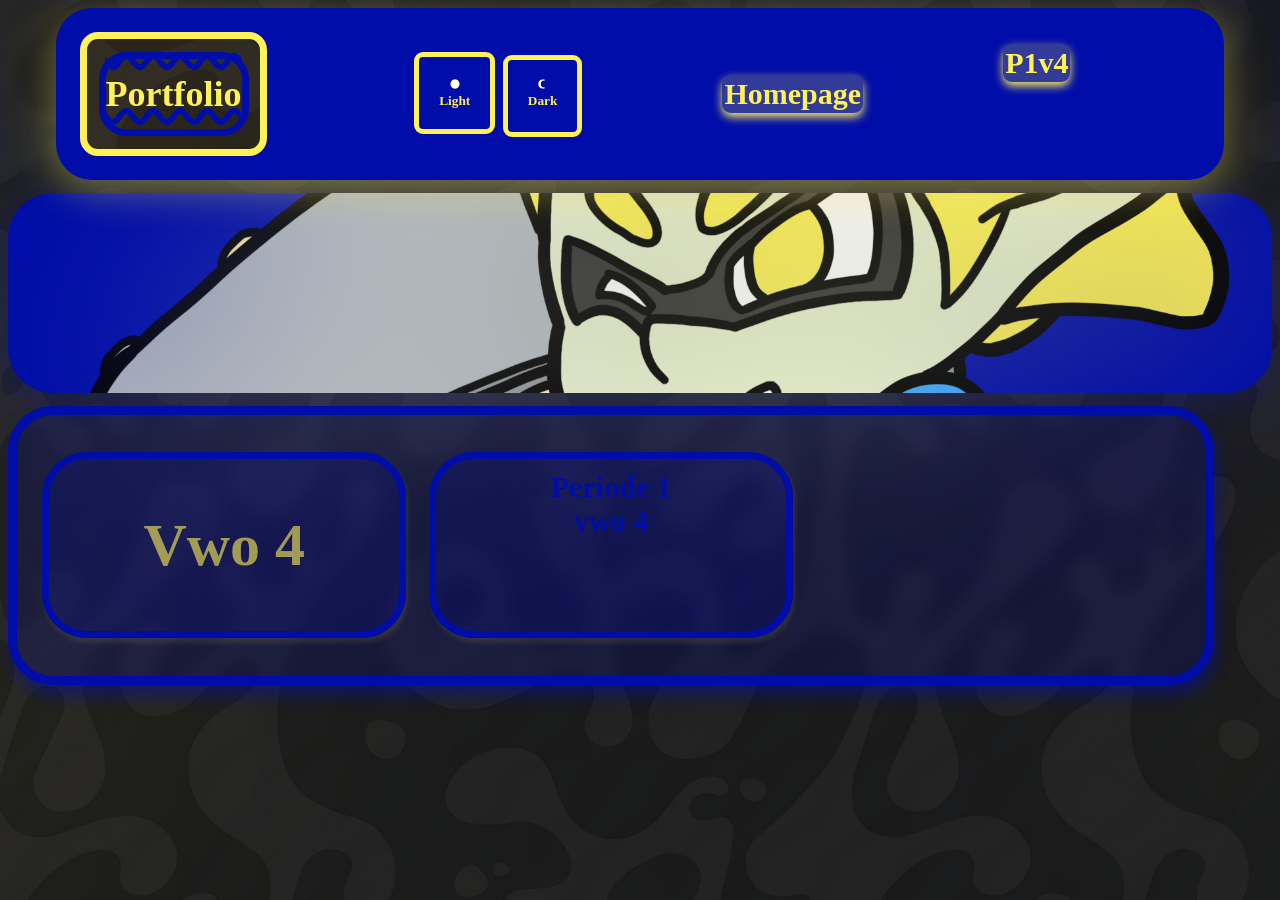
<file: index.html>
<!DOCTYPE html>
<html>

<head>
    <meta charset="UTF-8" />
    <title>Portfolio</title>
    <meta key="Splatoon">
    <meta key="Splatoon Community">
    <meta key="Splatoon Ideas">
    <meta key="Splatoon Balancing">
    <link rel="icon" type="image/x-icon" href="sprites/Logo.png">
    <link rel="stylesheet" href="style.css">
    <link rel="preconnect" href="https://fonts.googleapis.com">
    <link rel="preconnect" href="https://fonts.gstatic.com" crossorigin>
    <link href="https://fonts.googleapis.com/css2?family=SN+Pro:ital,wght@0,200..900;1,200..900&family=Sniglet:wght@400;800&display=swap" rel="stylesheet">
</head>

<body class="dark" id="body">
    <header>
        <div class="header_flex">
            <div class="logo">
                <a href="index.html">
                    Portfolio
                </a>
            </div>
            <nav>
                <div class="navswitches">
                    <button id="lightswitch"><img src="sprites/Sun.png" width="10px"> <br> Light</button>
                    <script>
                        document.getElementById("lightswitch").addEventListener("click", () => {
                        document.getElementById("body").classList.replace("dark", "light");
                        });
                    </script>
                    <button id="darkswitch"><img src="sprites/Moon.png" width="10px"> <br> Dark</button>
                    <script>
                        document.getElementById("darkswitch").addEventListener("click", () => {
                        document.getElementById("body").classList.replace("light", "dark");
                        });
                    </script>
                </div>
                <div class="navbuttons">
                    <a href="index.html">
                        Homepage
                    </a>
                </div>
                <div class="navflex">
                    <a href="p1v4.html">
                        P1v4
                    </a>
                </div>
            </nav>
        </div>
    </header>

    <div class="banner"> <div class="banner" id="bannerblur"></div></div>

    <div class="grid">
        <div class="item">
            <h1>
                Vwo 4
            </h1>
        </div>
        <a href="p1v4.html" class="item">
            Periode 1
            <br> vwo 4
        </a>
    </div>

</body>

</html>
</file>
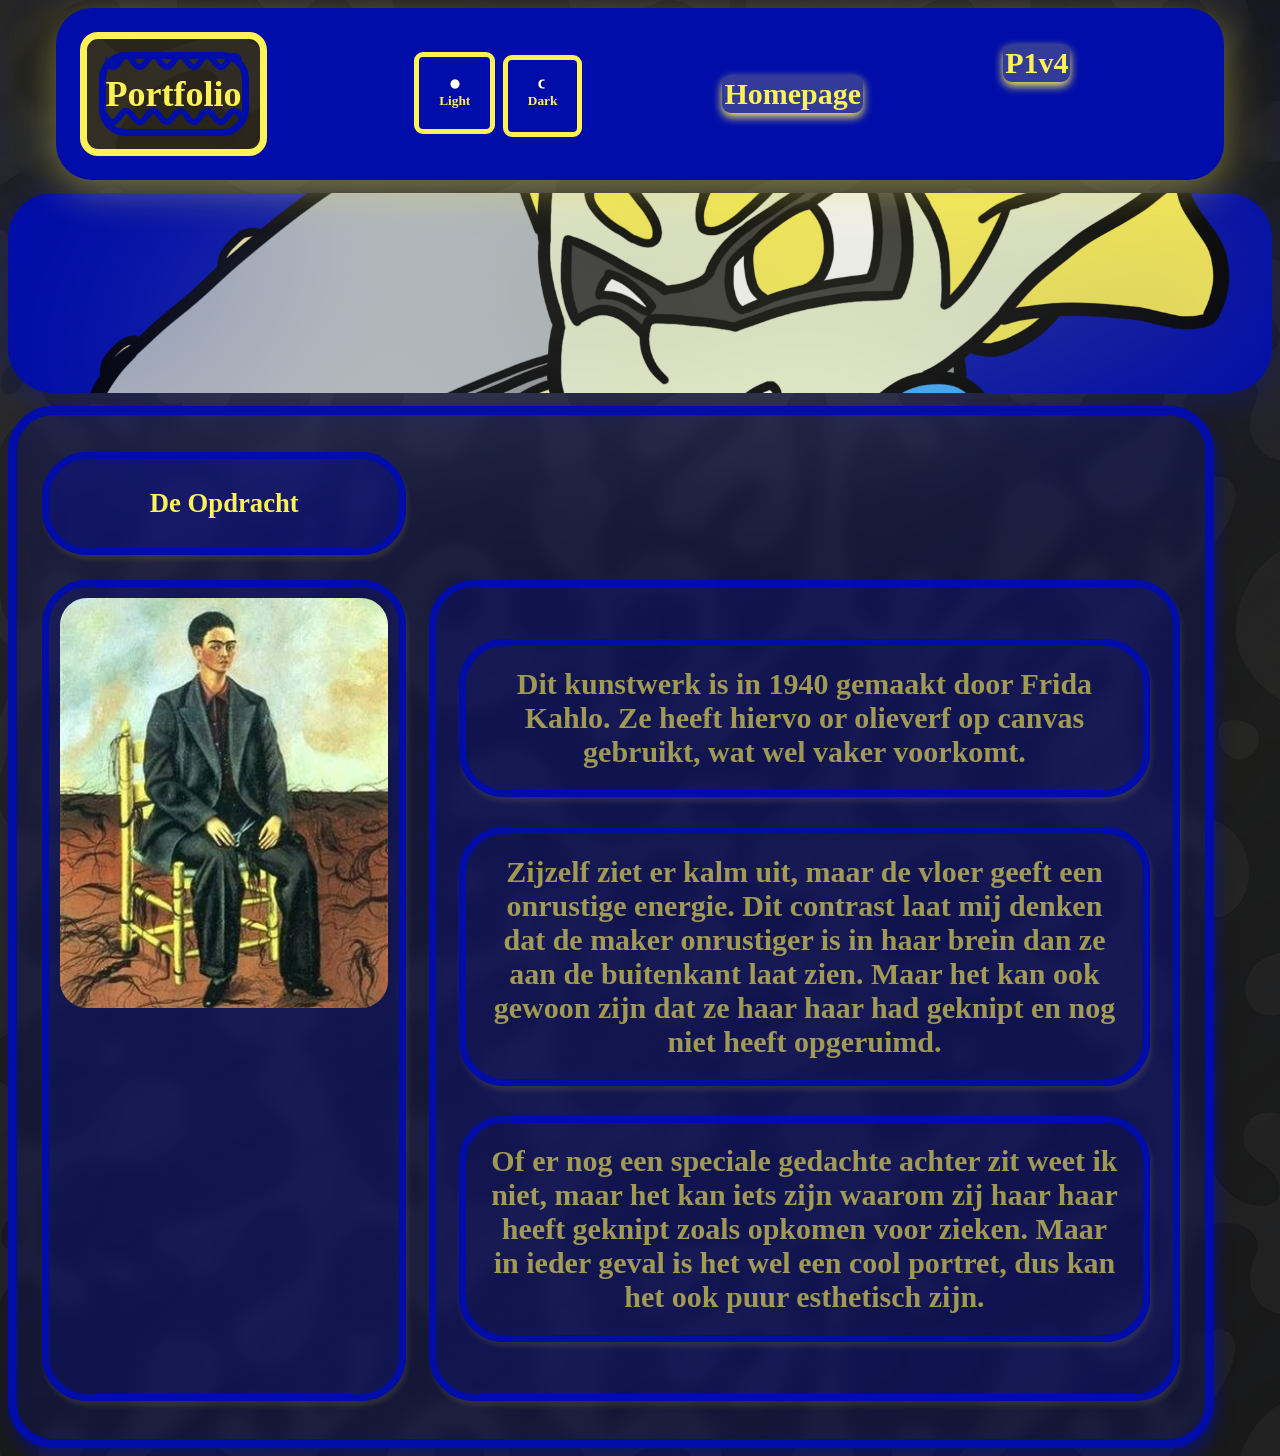
<file: artsnack.html>
<!DOCTYPE html>
<html>

<head>
    <meta charset="UTF-8" />
    <title>Portfolio</title>
    <meta key="Splatoon">
    <meta key="Splatoon Community">
    <meta key="Splatoon Ideas">
    <meta key="Splatoon Balancing">
    <link rel="icon" type="image/x-icon" href="sprites/Logo.png">
    <link rel="stylesheet" href="style.css">
    <link rel="preconnect" href="https://fonts.googleapis.com">
    <link rel="preconnect" href="https://fonts.gstatic.com" crossorigin>
    <link href="https://fonts.googleapis.com/css2?family=SN+Pro:ital,wght@0,200..900;1,200..900&family=Sniglet:wght@400;800&display=swap" rel="stylesheet">
</head>

<body class="dark" id="body">
    <header>
        <div class="header_flex">
            <div class="logo">
                <a href="index.html">
                    Portfolio
                </a>
            </div>
            <nav>
                <div class="navswitches">
                    <button id="lightswitch"><img src="sprites/Sun.png" width="10px"> <br> Light</button>
                    <script>
                        document.getElementById("lightswitch").addEventListener("click", () => {
                        document.getElementById("body").classList.replace("dark", "light");
                        });
                    </script>
                    <button id="darkswitch"><img src="sprites/Moon.png" width="10px"> <br> Dark</button>
                    <script>
                        document.getElementById("darkswitch").addEventListener("click", () => {
                        document.getElementById("body").classList.replace("light", "dark");
                        });
                    </script>
                </div>
                <div class="navbuttons">
                    <a href="index.html">
                        Homepage
                    </a>
                </div>
                <div class="navflex">
                    <a href="p1v4.html">
                        P1v4
                    </a>
                </div>
            </nav>
        </div>
    </header>

    <div class="banner"> <div class="banner" id="bannerblur"></div></div>

    <div class="grid">
        <button id="opdrachtbutton" class="item">
            <h1>
                De Opdracht
            </h1>
        </button>
        <script>
            document.getElementById("opdrachtbutton").addEventListener("click", () => {
            document.getElementById("opdracht").classList.remove("hidden");
            });
        </script>
        <div class="item hidden" style="grid-column: 2 / 4;" id="opdracht">
            <h2>
                Artsnack
            </h2>
            <p style="margin-bottom: 0;">
                Ga op zoek naar een zelfportret van een kunstenaar. Dit kan een schilderij, beeld of tekening zijn. Het kunstwerk moet gemaakt zijn ná 1900. Het bevonden kunstwerk zet je een worddocument en je beantwoordt de
            </p>
            <details>
                <summary>
                    volgende vragen
                </summary>
                <ul>
                    <li class="item">
                        Benoem van dit zelfportret de maker, het jaartal en het materiaal
                    </li>
                    <li class="item">
                        Wat vertelt dit kunstwerk volgens jou over bijvoorbeeld de karakter eigenschappen, emoties en omstandigheden van de kunstenaar?
                    </li>
                    <li class="item">
                        Wat wil de maker met dit zelfportret vertellen? Is het enkel een esthetisch doel? Wil hij een verhaal vertellen? Zit er een achterliggende boodschap in zijn kunstwerk?
                    </li>
                </ul>
            </details>
        </div>
        <div class="item col1">
            <img src="sprites/ArtsnackPortret.png" class="opdrachtimage">
        </div>
        <div class="item" style="grid-column: 2 / 4;">
            <p class="item">
                Dit kunstwerk is in 1940 gemaakt door Frida Kahlo. Ze heeft hiervo	or olieverf op canvas gebruikt, wat wel vaker voorkomt.
            </p>
            <p class="item">
                Zijzelf ziet er kalm uit, maar de vloer geeft een onrustige energie. Dit contrast laat mij denken dat de maker onrustiger is in haar brein dan ze aan de buitenkant laat zien. Maar het kan ook gewoon zijn dat ze haar haar had geknipt en nog niet heeft opgeruimd.
            </p>
            <p class="item">
                Of er nog een speciale gedachte achter zit weet ik niet, maar het kan iets zijn waarom zij haar haar heeft geknipt zoals opkomen voor zieken. Maar in ieder geval is het wel een cool portret, dus kan het ook puur esthetisch zijn.
            </p>
        </div>
    </div>

</body>

</html>
</file>
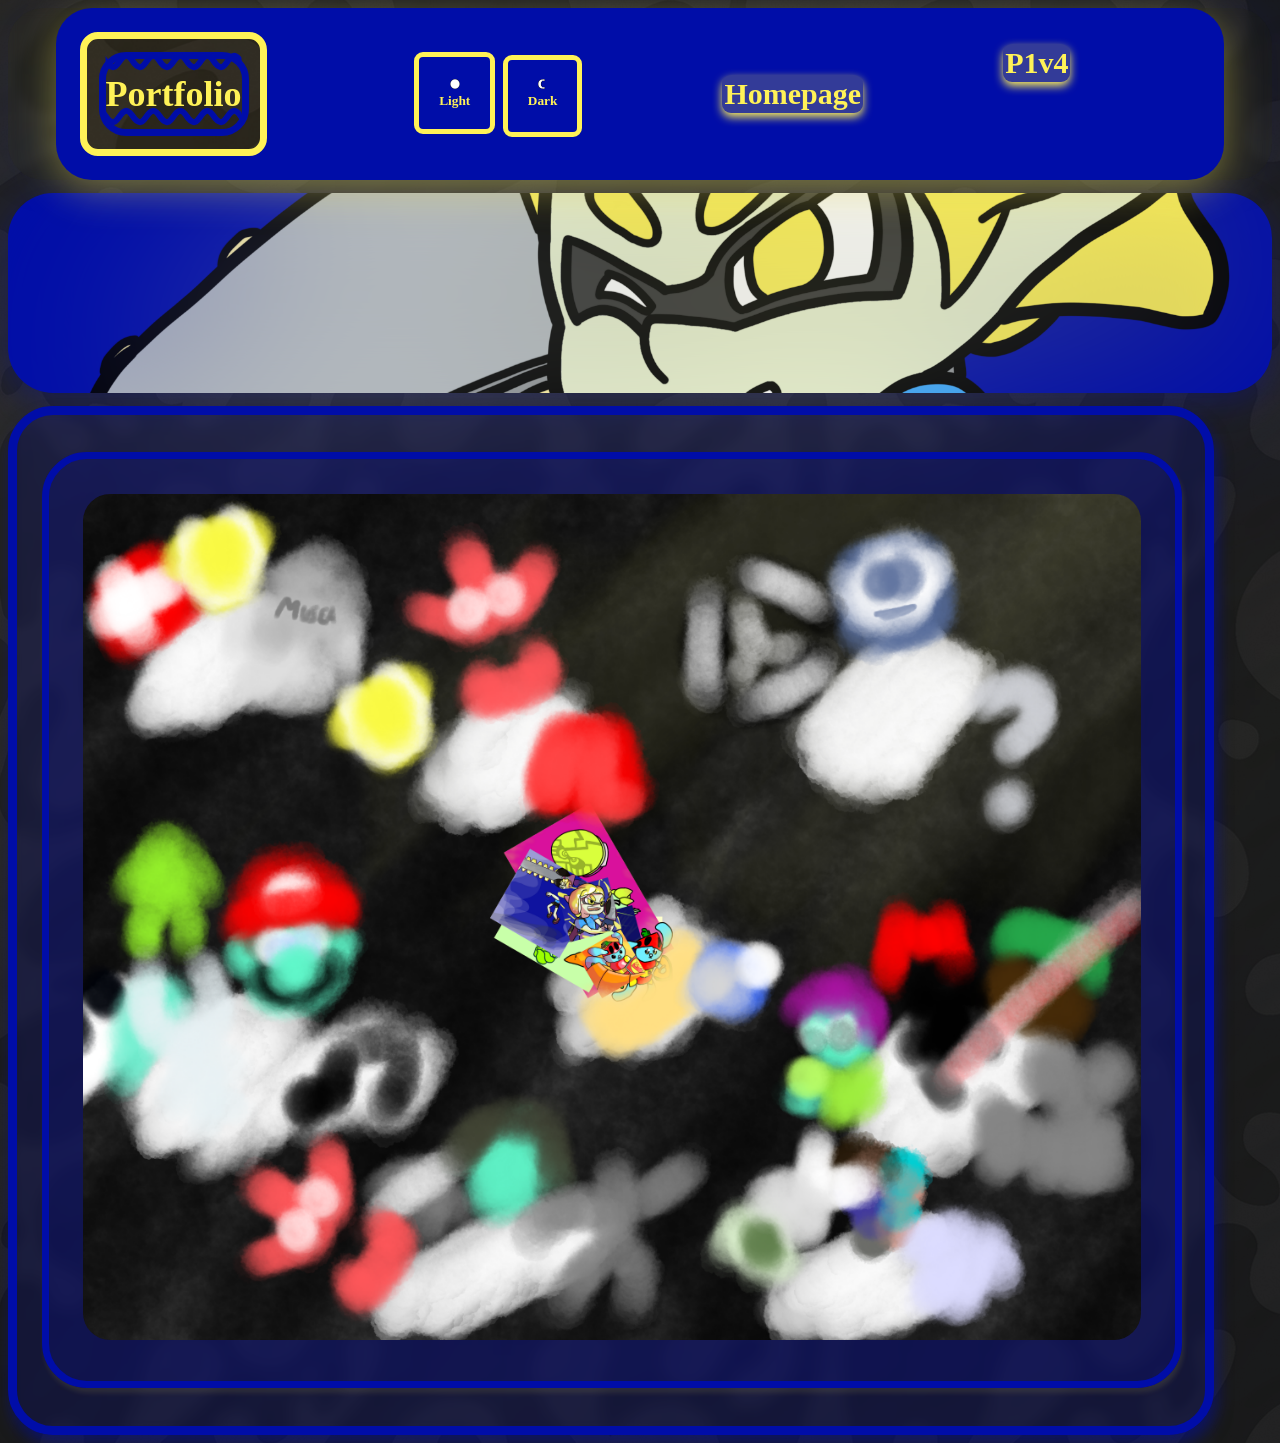
<file: bio.html>
<!DOCTYPE html>
<html>

<head>
    <meta charset="UTF-8" />
    <title>Portfolio</title>
    <meta key="Splatoon">
    <meta key="Splatoon Community">
    <meta key="Splatoon Ideas">
    <meta key="Splatoon Balancing">
    <link rel="icon" type="image/x-icon" href="sprites/Logo.png">
    <link rel="stylesheet" href="style.css">
    <link rel="preconnect" href="https://fonts.googleapis.com">
    <link rel="preconnect" href="https://fonts.gstatic.com" crossorigin>
    <link href="https://fonts.googleapis.com/css2?family=SN+Pro:ital,wght@0,200..900;1,200..900&family=Sniglet:wght@400;800&display=swap" rel="stylesheet">
</head>

<body class="dark" id="body">
    <header>
        <div class="header_flex">
            <div class="logo">
                <a href="index.html">
                    Portfolio
                </a>
            </div>
            <nav>
                <div class="navswitches">
                    <button id="lightswitch"><img src="sprites/Sun.png" width="10px"> <br> Light</button>
                    <script>
                        document.getElementById("lightswitch").addEventListener("click", () => {
                        document.getElementById("body").classList.replace("dark", "light");
                        });
                    </script>
                    <button id="darkswitch"><img src="sprites/Moon.png" width="10px"> <br> Dark</button>
                    <script>
                        document.getElementById("darkswitch").addEventListener("click", () => {
                        document.getElementById("body").classList.replace("light", "dark");
                        });
                    </script>
                </div>
                <div class="navbuttons">
                    <a href="index.html">
                        Homepage
                    </a>
                </div>
                <div class="navflex">
                    <a href="p1v4.html">
                        P1v4
                    </a>
                </div>
            </nav>
        </div>
    </header>

    <div class="banner"> <div class="banner" id="bannerblur"></div></div>

    <div class="grid">
        <div class="allcol item">
            <img src="sprites/Bio1.png" class="opdrachtimage">
        </div>
    </div>

</body>

</html>
</file>
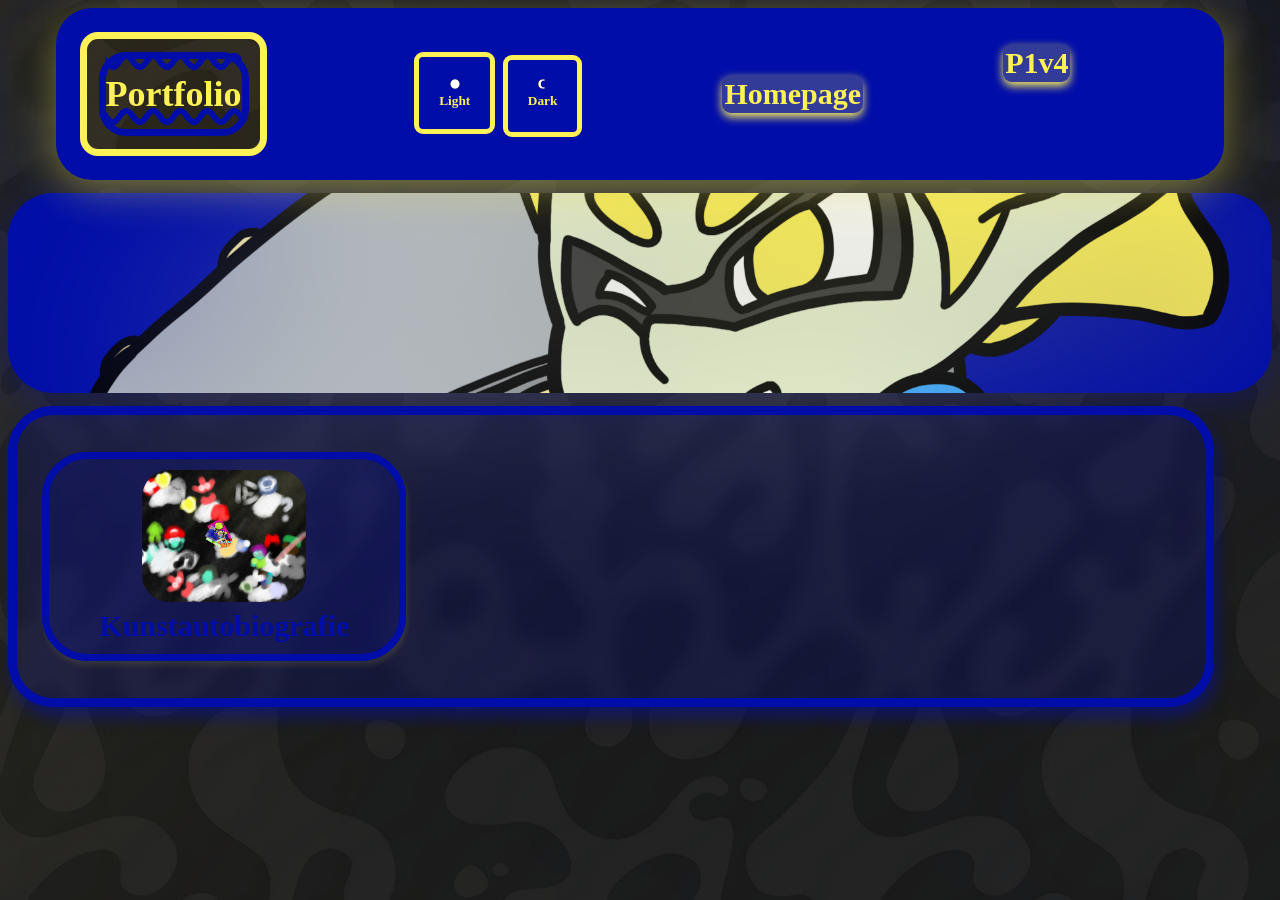
<file: p1v4.html>
<!DOCTYPE html>
<html>

<head>
    <meta charset="UTF-8" />
    <title>Portfolio</title>
    <meta key="Splatoon">
    <meta key="Splatoon Community">
    <meta key="Splatoon Ideas">
    <meta key="Splatoon Balancing">
    <link rel="icon" type="image/x-icon" href="sprites/Logo.png">
    <link rel="stylesheet" href="style.css">
    <link rel="preconnect" href="https://fonts.googleapis.com">
    <link rel="preconnect" href="https://fonts.gstatic.com" crossorigin>
    <link href="https://fonts.googleapis.com/css2?family=SN+Pro:ital,wght@0,200..900;1,200..900&family=Sniglet:wght@400;800&display=swap" rel="stylesheet">
</head>

<body class="dark" id="body">
    <header>
        <div class="header_flex">
            <div class="logo">
                <a href="index.html">
                    Portfolio
                </a>
            </div>
            <nav>
                <div class="navswitches">
                    <button id="lightswitch"><img src="sprites/Sun.png" width="10px"> <br> Light</button>
                    <script>
                        document.getElementById("lightswitch").addEventListener("click", () => {
                        document.getElementById("body").classList.replace("dark", "light");
                        });
                    </script>
                    <button id="darkswitch"><img src="sprites/Moon.png" width="10px"> <br> Dark</button>
                    <script>
                        document.getElementById("darkswitch").addEventListener("click", () => {
                        document.getElementById("body").classList.replace("light", "dark");
                        });
                    </script>
                </div>
                <div class="navbuttons">
                    <a href="index.html">
                        Homepage
                    </a>
                </div>
                <div class="navflex">
                    <a href="p1v4.html">
                        P1v4
                    </a>
                </div>
            </nav>
        </div>
    </header>

    <div class="banner"> <div class="banner" id="bannerblur"></div></div>

    <div class="grid">
        <a class="item" href="bio.html">
            <img src="sprites/Bio1.png">
            Kunstautobiografie
        </a>
    </div>

</body>

</html>
</file>
<file: style.css>
/* Gemaakt door Jelle Tennekes */

body {
    font-family: SN Pro;
    font-weight: 850;
    font-size: 30px;
}


a {
    text-decoration: none;
    color: #000DA8;
}

header {
    backdrop-filter: blur(5px);
    border-radius: 4vb;
    padding: 10px auto;
    box-shadow: 0px 0px 40px rgba(0, 13, 168, 0.1);
    position: sticky;
    top: -3vb;
    z-index: 1;
}


header .header_flex {
    border-radius: 4vb;
    background-color: #000DA8;
    display: flex;
    justify-content: space-between;
    align-items: center;
    padding: 15px;
    width: 90%;
    margin: 0px auto;
    box-shadow: 0px 10px 40px rgba(255, 242, 87, 0.4);
}

header a {
    color: #FFF257;
    display: block;
}

nav {
    display: flex;
    justify-content: space-around;
    align-items: center;
    padding: 15px;
    width: 70%;
    margin: 0px auto;
    border-radius: 15px;
}

h1 {
    font-family: SN Pro;
    font-weight: 900;
}

h2 {
    font-family: SN Pro;
    font-weight: 890;
}

.logo {
    margin: 1vb;
    border: 0.8vb solid #FFF257;
    padding: 3% 1% !important;
    border-radius: 2vb;
    background-color: orange;
    background-origin: content-box;
    background-image: url(sprites/Tape2dark.png);
    font-size: 4vb;
}

.logo a {
    border: 0.8vb solid #000DA8 !important;
    border-radius: 3vb;
    padding: 10% 0px !important;
    text-decoration: wavy overline underline #000DA8;
    text-decoration-skip-ink: none;
    text-decoration-thickness: 0.7vb;
    color: #FFF257 !important;
    display: unset;
}

.navflex {
    display: flex;
    flex-direction: column;
    flex-wrap: wrap;
    height: 100px;
    gap: 10px;
    justify-items: center;
    align-items: center;
}

.header_flex div :hover {
    color: rgba(255, 242, 87, 0.9);
    padding: 0px 2px 4px;
}

.banner {
    margin-top: 1%;
    margin-bottom: 1%;
    border-radius: 5vb;
    box-shadow: 0px 10px 30px rgba(0, 13, 168, 0.3);
    width: 100%;
    height: 200px;
    background-image: url(sprites/Banner.png);
    background-size: cover;
    background-position: center;
    background-position-y: 45%;
}



.grid {
    border: 1vb solid #000DA8;
    border-radius: 5vb;
    background-color: rgba(0, 13, 168, 0.2);
    padding: 3% 2%;
    display: grid;
    grid-template-columns: 1fr 1fr 1fr;
    backdrop-filter: blur(7px);
    gap: 25px 2%;
    width: 90%;
    justify-self: center;
    box-shadow: 3px 10px 15px rgba(0, 13, 168, 0.5);
    overflow: auto;
}

.grid .item {
    border: 0.8vb solid #000DA8;
    border-radius: 5vb;
    backdrop-filter: blur(3px);
    padding: 3%;
    box-shadow: 2px 5px 5px rgba(255, 242, 87, 0.1);
    text-align: center;
}

.grid .item img {
    width: 50%;
    border-radius: 3vb;
}

.grid :hover {
    color: #FFF257;
}

.active {
    border-bottom: 5px solid rgba(255, 242, 87, 0.6);
    border-radius: 5px;
}

.backgroundblur {
    backdrop-filter: blur(20px);
}

.navbuttons a, .navflex a {
    border-radius: 1vb;
    box-shadow: 0px 4px 10px #FFF257;
    padding: 2px;
    background-color: rgba(255, 242, 87, 0.2);
}

.col1 {
    grid-column: 1 / 2;
}

.col2 {
    grid-column: 2 / 3;
}

.col3 {
    grid-column: 3 / 4;
}

.allcol {
    grid-column: 1 / 4;
    align-self: center;
    width: 93%;
}

.dark {
    color: rgba(255, 242, 87, 0.6);
    background-image: url(sprites/Tape2dark.png);
    background-color: #1a1a1a;
}
.light {
    color: rgba(0, 13, 168, 0.6);
    background-image: url(sprites/Tape2.png);
    background-color: #70F0FF;
}

.light #lightswitch {
    background-color: #000DA8;
    border: 5px solid #FFF257;
    color: #FFF257;
    border-radius: 1vb;
    padding: 17px 20px 23px;
}


.dark #darkswitch {
    background-color: #000DA8;
    border: 5px solid #FFF257;
    color: #FFF257;
    border-radius: 1vb;
    padding: 17px 20px 23px;
}

.navswitches button {
    background-color: #000DA8;
    border: 5px solid #FFF257;
    color: #FFF257;
    border-radius: 1vb;
    padding: 20px;
    font-weight: 900;
    font-family: SN Pro;
}

.navswitches button:hover {
    background-color: #000DA8;
    border: 5px solid rgba(255, 242, 87, 0.9);
    color: rgba(255, 242, 87, 0.9);
    border-radius: 1vb;
    padding: 18px 20px 22px;
}

.hidden {
    display: none;
}

#opdrachtbutton {
    background-color: rgba(0, 13, 168, 0.2);
    border: 0.8vb solid #000DA8;
    border-radius: 5vb;
    backdrop-filter: blur(3px);
    padding: 3%;
    box-shadow: 2px 5px 5px rgba(255, 242, 87, 0.1);
    text-align: center;
    font-family: SN Pro !important;
    font-weight: 900 !important;
    color: #FFF257;
}

#bannerblur {
    filter: blur(100px) opacity(30%);
}

summary {
    user-select: none;
    list-style-type: none;
    border-radius: 1vb;
    box-shadow: 0px 4px 10px #FFF257;
    padding: 2px;
    background-color: #333a97;
    width: 60%;
    justify-self: center;
}

summary:hover {
    cursor: pointer;
}

.opdrachtimage {
    width: 100% !important;
    position: relative;
    z-index: 10;
}
</file>
